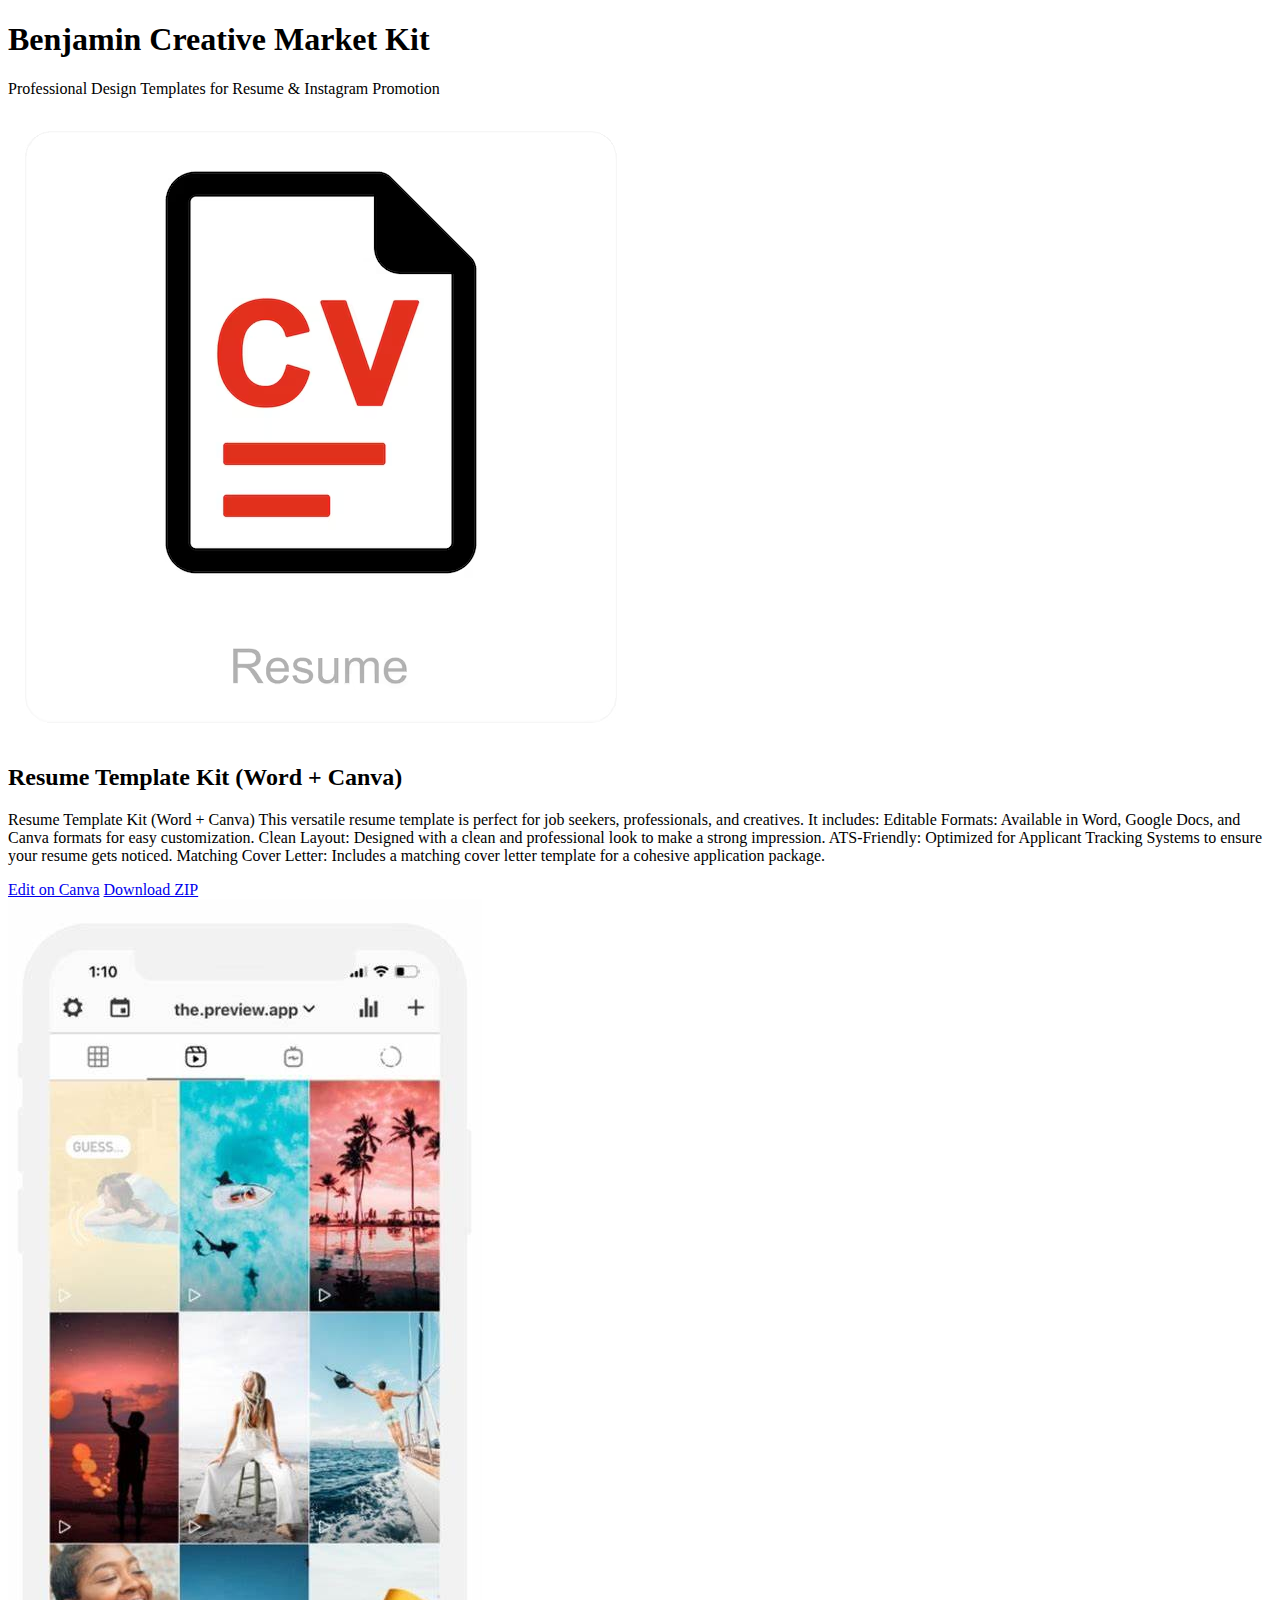
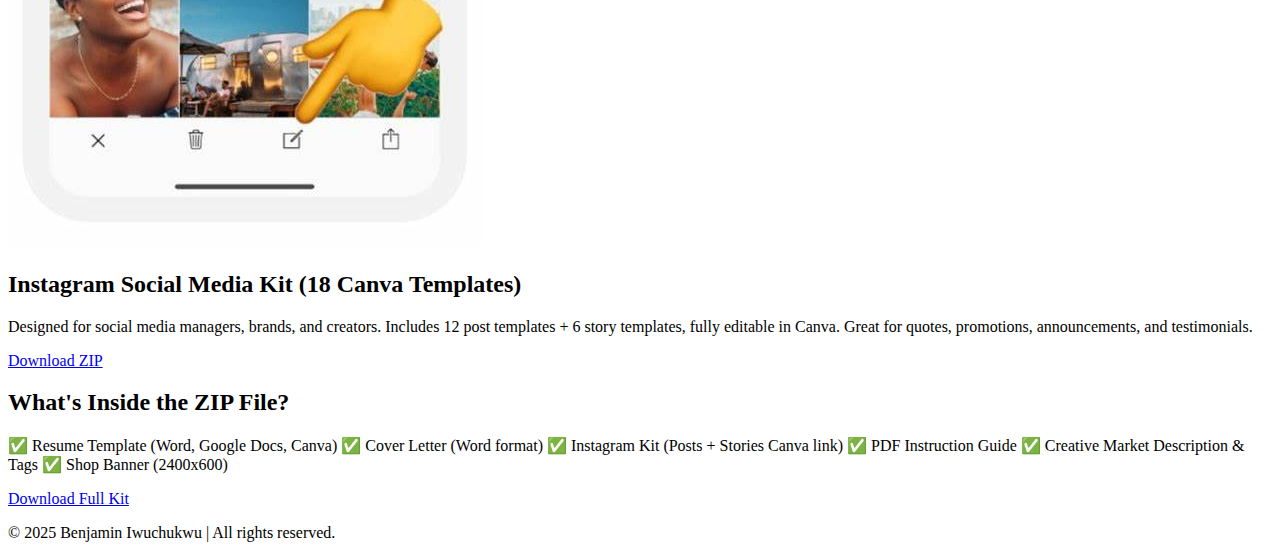
<file: index.html>
<!DOCTYPE html>
<html lang="en">
<head>
  <meta charset="UTF-8" />
  <meta name="viewport" content="width=device-width, initial-scale=1.0"/>
  <title>Benjamin Creative Market Kit</title>
  <link rel="stylesheet" href="styles.css">
  <link href="https://fonts.googleapis.com/css2?family=Outfit:wght@400;600&display=swap"
  <style>
    
  </style>
</head>
<body>

  <div class="container">
    <header>
      <h1>Benjamin Creative Market Kit</h1>
      <p>Professional Design Templates for Resume & Instagram Promotion</p>
    </header>

    <!-- Resume Section -->
    <section class="product">
      <img src="image/resume-preview.jpg..avif" alt="Resume Template Preview">
      <div class="product-content">
        <h2>Resume Template Kit (Word + Canva)</h2>
        <p> Resume Template Kit (Word + Canva)

This versatile resume template is perfect for job seekers, professionals, and creatives. It includes:
Editable Formats: Available in Word, Google Docs, and Canva formats for easy customization.
Clean Layout: Designed with a clean and professional look to make a strong impression.
ATS-Friendly: Optimized for Applicant Tracking Systems to ensure your resume gets noticed.
Matching Cover Letter: Includes a matching cover letter template for a cohesive application package.</p>
        
<div class="buttons">
          <a href="https://www.canva.com/design/DAGqmyNrmK4/1kn9rltkcKA4kiU4cOrWqA/edit?ui=eyJEIjp7IlQiOnsiQSI6IlBCeGMyNDlMdFh5Y1pOdDkifX19" target="_blank" class="btn">Edit on Canva</a>
          <a href="https://creativemarket.com/users/Benjaminiwu" download class="btn">Download ZIP</a>
        </div>
      </div>
    </section>

    <!-- Instagram Kit Section -->
    <section class="product">
      <img src="image/insta-preview.jpg" alt="Instagram Social Kit Preview">
      <div class="product-content">
        <h2>Instagram Social Media Kit (18 Canva Templates)</h2>
        <p>Designed for social media managers, brands, and creators. Includes 12 post templates + 6 story templates, fully editable in Canva. Great for quotes, promotions, announcements, and testimonials.</p>
        <div class="buttons">
          <a href="https://www.canva.com/design/DAGqmyNrmK4/1kn9rltkcKA4kiU4cOrWqA/edit?ui=eyJEIjp7IlQiOnsiQSI6IlBCeGMyNDlMdFh5Y1pOdDkifX19" target="_blank" class="btn"></a>
          <a href="https://creativemarket.com/users/Benjaminiwu" download class="btn">Download ZIP</a>
        </div>
      </div>
    </section>

    <!-- Info & Footer -->
    <section class="product">
      <div class="product-content">
        <h2>What's Inside the ZIP File?</h2>
        <p>✅ Resume Template (Word, Google Docs, Canva)  
           ✅ Cover Letter (Word format)  
           ✅ Instagram Kit (Posts + Stories Canva link)  
           ✅ PDF Instruction Guide  
           ✅ Creative Market Description & Tags  
           ✅ Shop Banner (2400x600)  
        </p>
        <div class="buttons">
          <a href="https://creativemarket.com/users/Benjaminiwup" download class="btn">Download Full Kit</a>
        </div>
      </div>
    </section>

    <footer>
      <p>© 2025 Benjamin Iwuchukwu | All rights reserved.</p>
    </footer>
  </div>

</body>
</html>
</file>
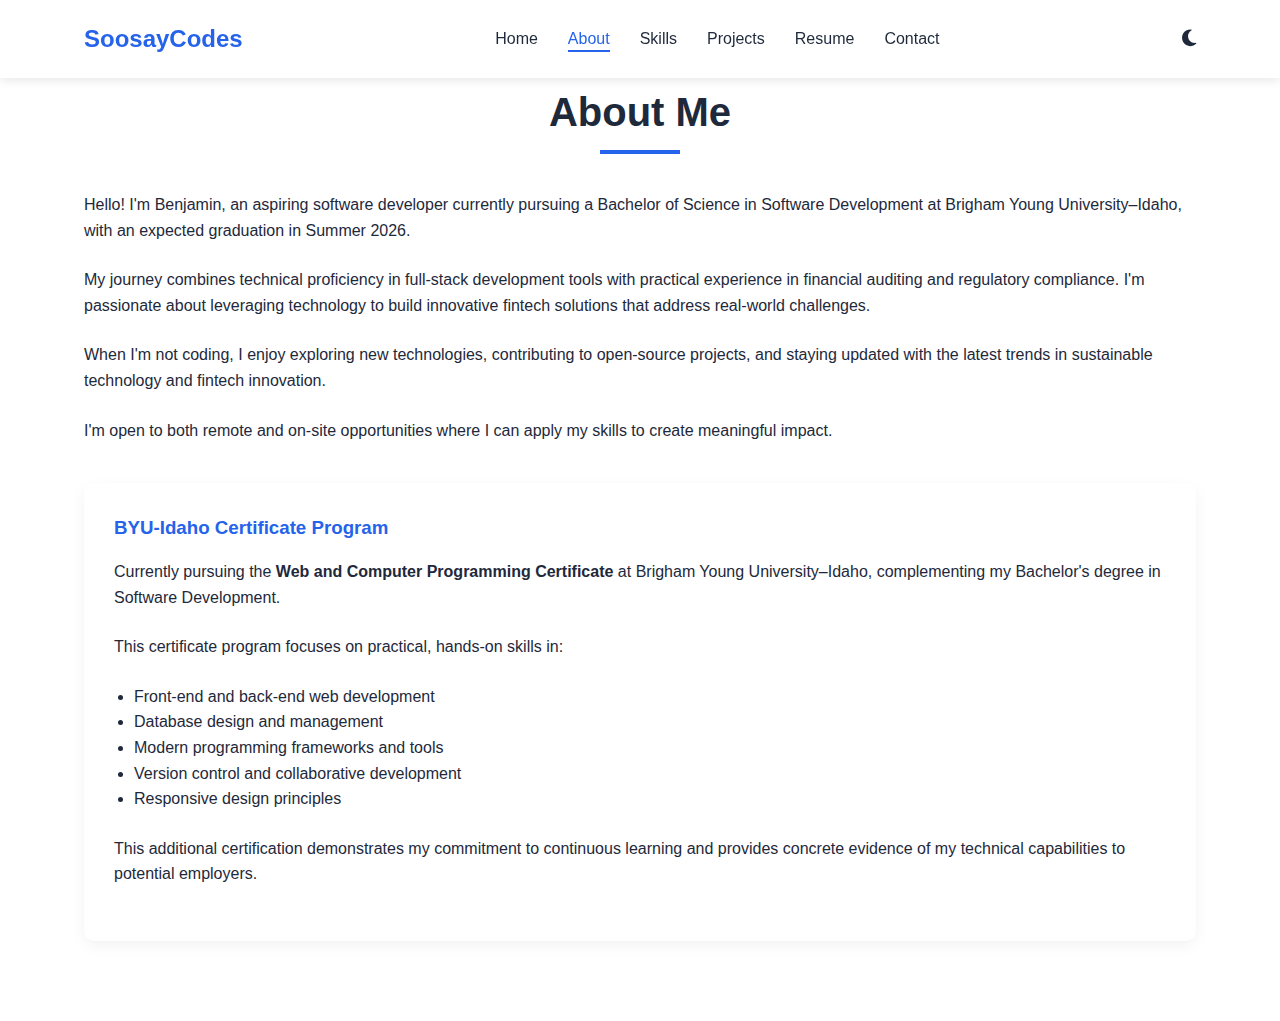
<file: about.html>
<!DOCTYPE html>
<html lang="en">
<head>
  <meta charset="UTF-8" />
  <meta name="viewport" content="width=device-width, initial-scale=1.0" />
  <title>About | SoosayCodes.com</title>
    <link rel="icon" type="image/x-icon" href="data:image/svg+xml,<svg xmlns='http://www.w3.org/2000/svg' viewBox='0 0 100 100'><text y='.9em' font-size='90'>💻</text></svg>">
    <link rel="stylesheet" href="https://cdnjs.cloudflare.com/ajax/libs/font-awesome/6.4.0/css/all.min.css">
  <link rel="stylesheet" href="styles/styles.css" />
  <script src="scripts/javascript.js" defer></script>
</head>
<body>
    <!-- Header & Navigation -->
  <header>
    <div class="container">
      <nav>
        <div class="logo">SoosayCodes</div>
        <ul class="nav-links">
          <li><a href="index.html">Home</a></li>
          <li><a href="about.html" class="active">About</a></li>
          <li><a href="skills.html">Skills</a></li>
          <li><a href="projects.html">Projects</a></li>
          <li><a href="resume.html">Resume</a></li>
          <li><a href="contact.html">Contact</a></li>
        </ul>
        <button class="theme-toggle" id="themeToggle">
          <i class="fas fa-moon"></i>
        <div class="hamburger"><span>☰</span></div>
      </nav>
    </div>
  </header>
  <!-- About Section -->
  <section id="about">
    <div class="container">
      <h2>About Me</h2>
      <div class="about-content">
        <div class="about-text">
          <p>Hello! I'm Benjamin, an aspiring software developer currently pursuing a Bachelor of Science in Software Development at Brigham Young University–Idaho, with an expected graduation in Summer 2026.</p>
          <p>My journey combines technical proficiency in full-stack development tools with practical experience in financial auditing and regulatory compliance. I'm passionate about leveraging technology to build innovative fintech solutions that address real-world challenges.</p>
          <p>When I'm not coding, I enjoy exploring new technologies, contributing to open-source projects, and staying updated with the latest trends in sustainable technology and fintech innovation.</p>
          <p>I'm open to both remote and on-site opportunities where I can apply my skills to create meaningful impact.</p>

          <!-- Certificate Section -->
          <div class="certificate">
            <h3>BYU-Idaho Certificate Program</h3>
            <p>Currently pursuing the <strong>Web and Computer Programming Certificate</strong> at Brigham Young University–Idaho, complementing my Bachelor's degree in Software Development.</p>
            <p>This certificate program focuses on practical, hands-on skills in:</p>
            <ul>
              <li>Front-end and back-end web development</li>
              <li>Database design and management</li>
              <li>Modern programming frameworks and tools</li>
              <li>Version control and collaborative development</li>
              <li>Responsive design principles</li>
            </ul>
            <p>This additional certification demonstrates my commitment to continuous learning and provides concrete evidence of my technical capabilities to potential employers.</p>
          </div>
        </div>
      </div>
    </div>
  </section>
</body>
</html>
</file>
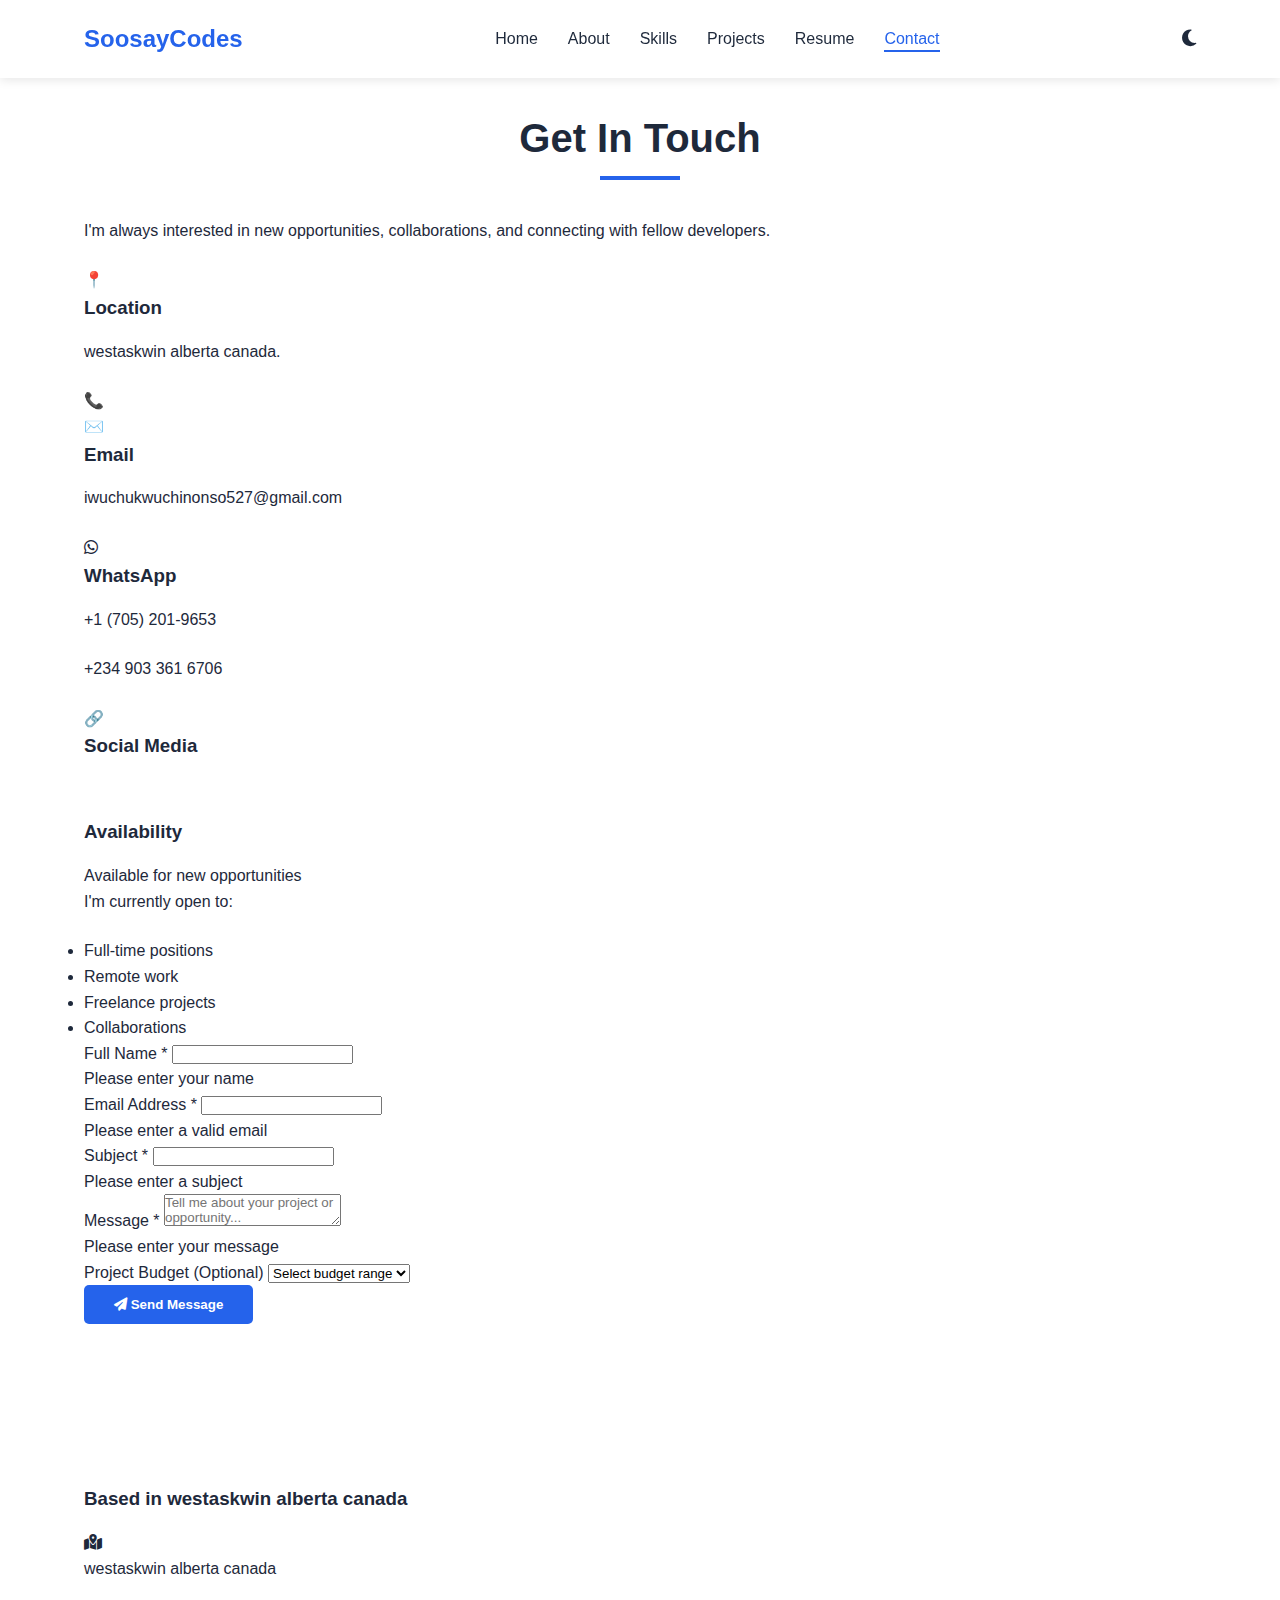
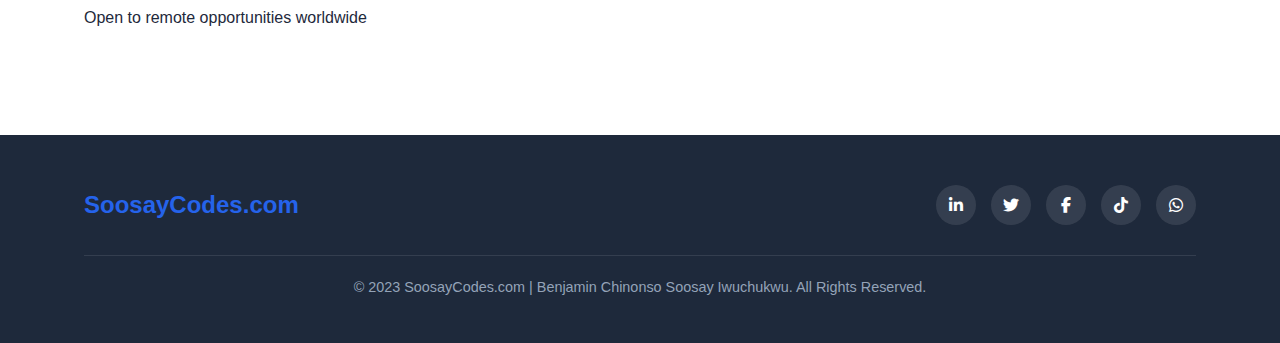
<file: contact.html>
<!DOCTYPE html>
<html lang="en">
<head>
    <meta charset="UTF-8">
    <meta name="viewport" content="width=device-width, initial-scale=1.0">
    <title>Contact | SoosayCodes.com</title>
    <link rel="icon" type="image/x-icon" href="data:image/svg+xml,<svg xmlns='http://www.w3.org/2000/svg' viewBox='0 0 100 100'><text y='.9em' font-size='90'>💻</text></svg>">
    <link rel="stylesheet" href="https://cdnjs.cloudflare.com/ajax/libs/font-awesome/6.4.0/css/all.min.css">
</head>
<link rel="stylesheet" href="styles/styles.css">
<script src="scripts/javascript.js" defer></script>

<body>
    <!-- Domain Notice -->
    <div class="domain-notice">
        SoosayCodes.com - Professional Portfolio of Benjamin I.
    </div>

    <!-- Header & Navigation -->
    <header>
        <div class="container">
            <nav>
                <div class="logo">SoosayCodes</div>
                <ul class="nav-links">
                    <li><a href="index.html">Home</a></li>
                    <li><a href="about.html">About</a></li>
                    <li><a href="skills.html">Skills</a></li>
                    <li><a href="projects.html">Projects</a></li>
                    <li><a href="resume.html">Resume</a></li>
                    <li><a href="contact.html" class="active">Contact</a></li>
                </ul>
                <button class="theme-toggle" id="themeToggle">
                    <i class="fas fa-moon"></i>
                </button>
                <div class="hamburger">
                    <span>☰</span>
                </div>
            </nav>
        </div>
    </header>

    <!-- Contact Section -->
    <section id="contact">
        <div class="container">
            <h2>Get In Touch</h2>
            <p class="contact-subtitle">I'm always interested in new opportunities, collaborations, and connecting with fellow developers.</p>
            
            <div class="contact-container">
                <div class="contact-info">
                    <div class="contact-item">
                        <div class="contact-icon">📍</div>
                        <div>
                            <h3>Location</h3>
                            <p>

                             westaskwin alberta canada.

                              </p>
                        </div>
                    </div>
                    <div class="contact-item">
                        <div class="contact-icon">📞</div>
                        <div>
                            
                        
                        </div>
                    </div>
                    <div class="contact-item">
                        <div class="contact-icon">✉️</div>
                        <div>
                            <h3>Email</h3>
                            <p>iwuchukwuchinonso527@gmail.com</p>
                        </div>
                    </div>
                    <div class="contact-item">
                        <div class="contact-icon"><i class="fab fa-whatsapp"></i></div>
                        <div>
                            <h3>WhatsApp</h3>
                            <p>+1 (705) 201-9653</p>
                            <p>+234 903 361 6706</p>
                        </div>
                    </div>
                    <div class="contact-item">
                        <div class="contact-icon">🔗</div>
                        <div>
                            <h3>Social Media</h3>
                            <div class="social-links" style="margin-top: 10px;">
                                <a href="https://www.linkedin.com/in/benjamin-iwuchukwu-65661a21a" class="social-link linkedin" target="_blank">
                                    <i class="fab fa-linkedin-in"></i>
                                </a>
                                <a href="https://x.com/MisterXplicit" class="social-link twitter" target="_blank">
                                    <i class="fab fa-twitter"></i>
                                </a>
                                <a href="https://www.facebook.com/xplici.nonso" class="social-link facebook" target="_blank">
                                    <i class="fab fa-facebook-f"></i>
                                </a>
                                <a href="https://tiktok.com/@benjamin.soosay.i" class="social-link tiktok" target="_blank">
                                    <i class="fab fa-tiktok"></i>
                                </a>
                                <a href="https://wa.me/17052019653" class="social-link whatsapp" target="_blank">
                                    <i class="fab fa-whatsapp"></i>
                                </a>
                            </div>
                        </div>
                    </div>

                    <div class="availability">
                        <h3>Availability</h3>
                        <div class="availability-status">
                            <div class="status-indicator available"></div>
                            <span>Available for new opportunities</span>
                        </div>
                        <p>I'm currently open to:</p>
                        <ul>
                            <li>Full-time positions</li>
                            <li>Remote work</li>
                            <li>Freelance projects</li>
                            <li>Collaborations</li>
                        </ul>
                    </div>
                </div>
                <div class="contact-form">
                    <form id="contactForm">
                        <div class="form-group">
                            <label for="name">Full Name *</label>
                            <input type="text" id="name" class="form-control" required>
                            <div class="error" id="nameError">Please enter your name</div>
                        </div>
                        <div class="form-group">
                            <label for="email">Email Address *</label>
                            <input type="email" id="email" class="form-control" required>
                            <div class="error" id="emailError">Please enter a valid email</div>
                        </div>
                        <div class="form-group">
                            <label for="subject">Subject *</label>
                            <input type="text" id="subject" class="form-control" required>
                            <div class="error" id="subjectError">Please enter a subject</div>
                        </div>
                        <div class="form-group">
                            <label for="message">Message *</label>
                            <textarea id="message" class="form-control" placeholder="Tell me about your project or opportunity..." required></textarea>
                            <div class="error" id="messageError">Please enter your message</div>
                        </div>
                        <div class="form-group">
                            <label for="budget">Project Budget (Optional)</label>
                            <select id="budget" class="form-control">
                                <option value="">Select budget range</option>
                                <option value="<1000">Less than $1,000</option>
                                <option value="1000-5000">$1,000 - $5,000</option>
                                <option value="5000-10000">$5,000 - $10,000</option>
                                <option value="10000+">$10,000+</option>
                                <option value="discuss">Let's discuss</option>
                            </select>
                        </div>
                        <button type="submit" class="btn">
                            <i class="fas fa-paper-plane"></i> Send Message
                        </button>
                    </form>
                </div>
            </div>
        </div>
    </section>

    <!-- Map Section -->
    <section class="map-section">
        <div class="container">
            <h3>Based in westaskwin alberta canada</h3>
            <div class="map-placeholder">
                <i class="fas fa-map-marked-alt"></i>
                <p>westaskwin alberta canada</p>
                <p>Open to remote opportunities worldwide</p>
            </div>
        </div>
    </section>

    <!-- Footer -->
    <footer>
        <div class="container">
            <div class="footer-content">
                <div class="logo">SoosayCodes.com</div>
                <div class="social-links">
                    <a href="https://www.linkedin.com/in/benjamin-iwuchukwu-65661a21a" class="social-link linkedin" target="_blank">
                        <i class="fab fa-linkedin-in"></i>
                    </a>
                    <a href="https://x.com/MisterXplicit" class="social-link twitter" target="_blank">
                        <i class="fab fa-twitter"></i>
                    </a>
                    <a href="https://www.facebook.com/xplici.nonso" class="social-link facebook" target="_blank">
                        <i class="fab fa-facebook-f"></i>
                    </a>
                    <a href="https://tiktok.com/@benjamin.soosay.i" class="social-link tiktok" target="_blank">
                        <i class="fab fa-tiktok"></i>
                    </a>
                    <a href="https://wa.me/17052019653" class="social-link whatsapp" target="_blank">
                        <i class="fab fa-whatsapp"></i>
                    </a>
                </div>
            </div>
            <div class="copyright">
                <p>&copy; 2023 SoosayCodes.com | Benjamin Chinonso Soosay Iwuchukwu. All Rights Reserved.</p>
            </div>
        </div>
    </footer>
</body>
</html>
</file>
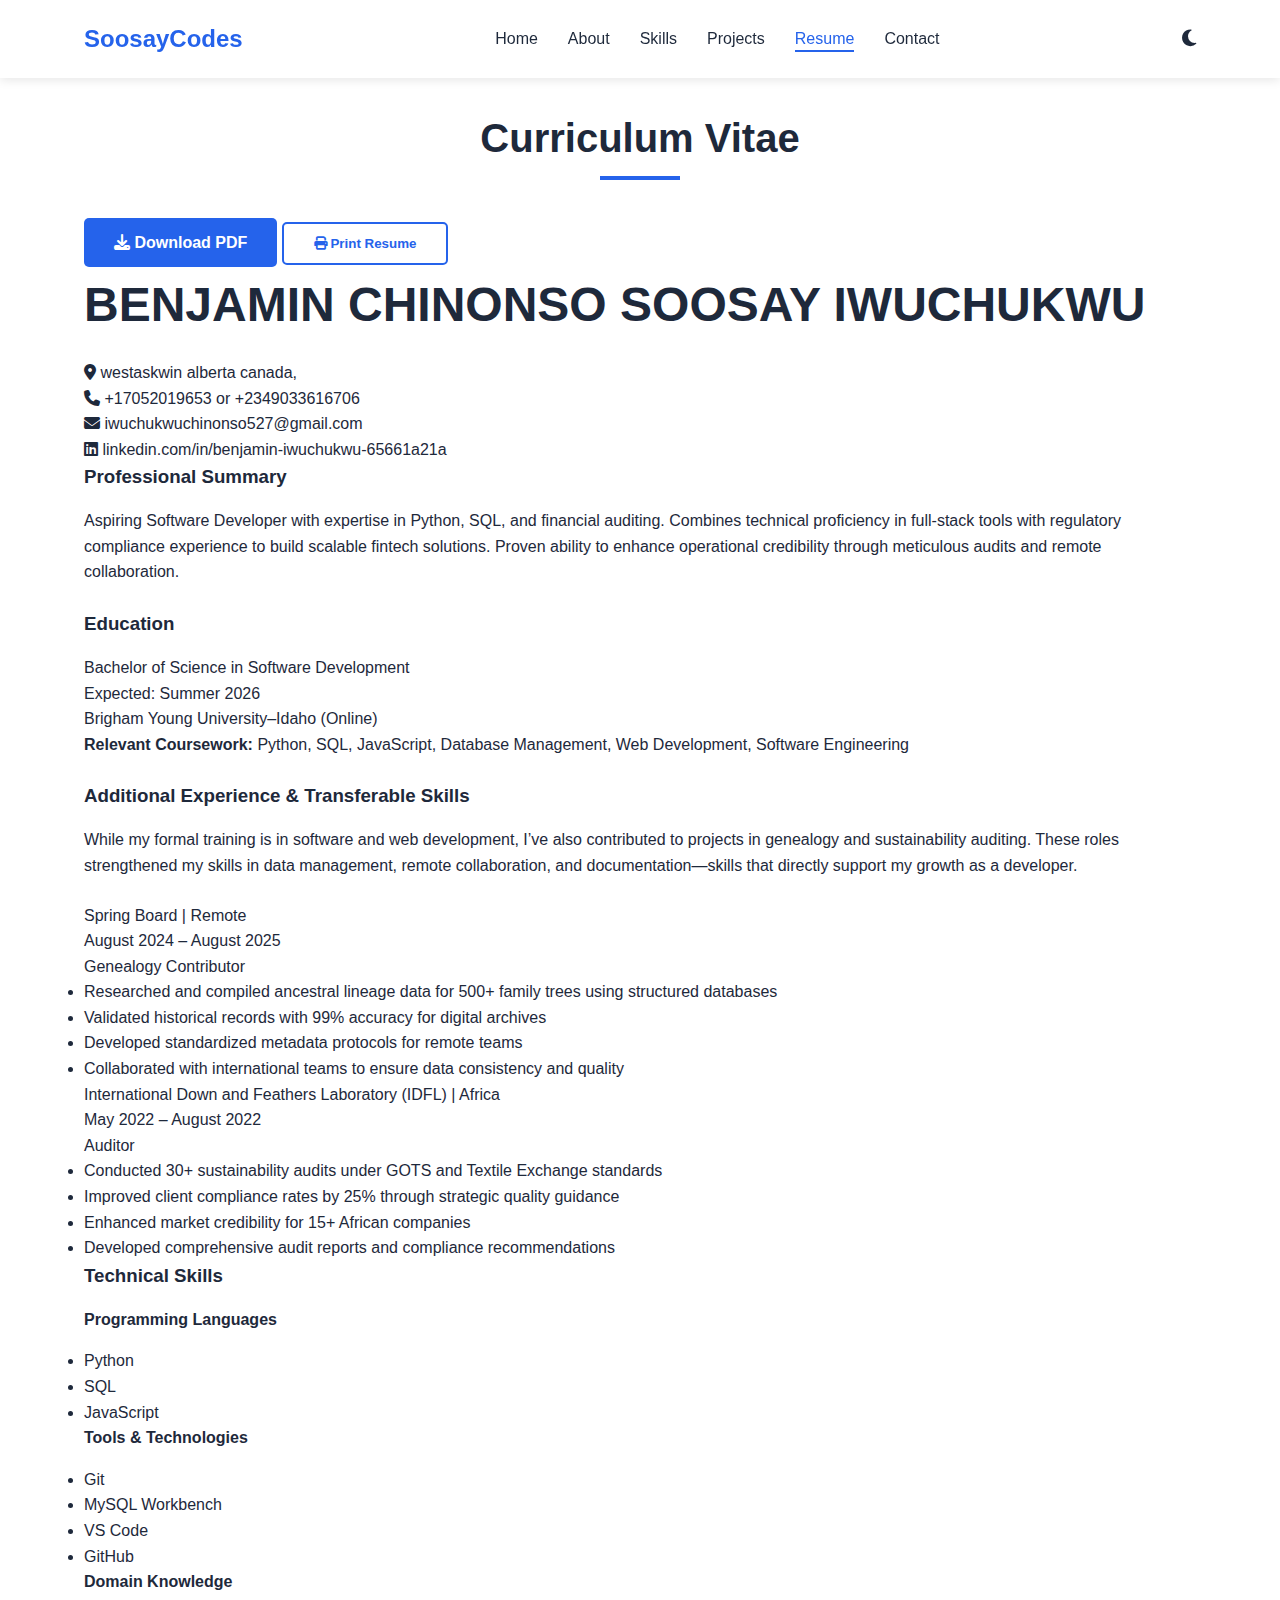
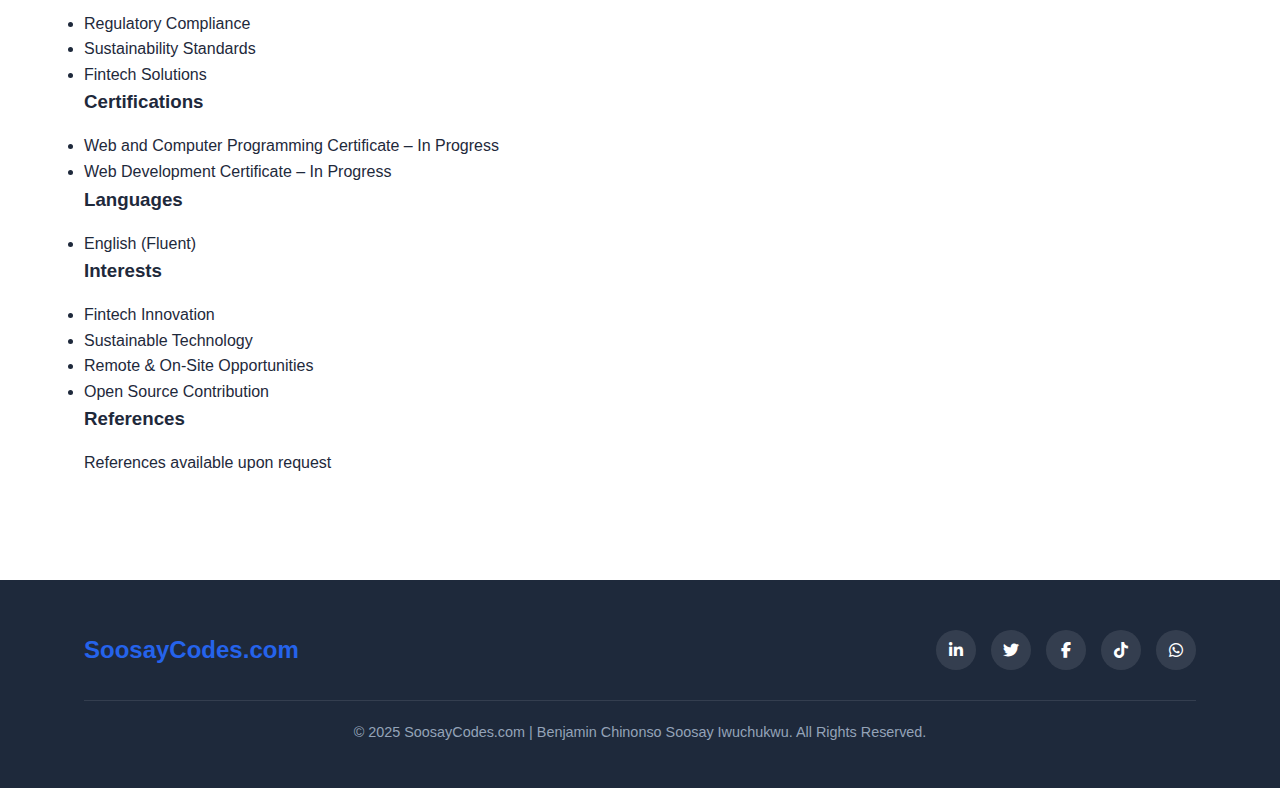
<file: resume.html>
<!DOCTYPE html>
<html lang="en">
<head>
    <meta charset="UTF-8">
    <meta name="viewport" content="width=device-width, initial-scale=1.0">
    <title>Resume | SoosayCodes.com</title>
    <link rel="icon" type="image/x-icon" href="data:image/svg+xml,<svg xmlns='http://www.w3.org/2000/svg' viewBox='0 0 100 100'><text y='.9em' font-size='90'>💻</text></svg>">
    <link rel="stylesheet" href="https://cdnjs.cloudflare.com/ajax/libs/font-awesome/6.4.0/css/all.min.css">
    <link rel="stylesheet" href="styles.css">
</head>
<link rel="stylesheet" href="styles/styles.css">
<script src="scripts/javascript.js" defer></script>

<body>
    <!-- Domain Notice -->
    <div class="domain-notice">
        SoosayCodes.com - Professional Portfolio of Benjamin I.
    </div>
    <!-- Header & Navigation -->
    <header>
        <div class="container">
            <nav>
                <div class="logo">SoosayCodes</div>
                <ul class="nav-links">
                    <li><a href="index.html">Home</a></li>
                    <li><a href="about.html">About</a></li>
                    <li><a href="skills.html">Skills</a></li>
                    <li><a href="projects.html">Projects</a></li>
                    <li><a href="resume.html" class="active">Resume</a></li>
                    <li><a href="contact.html">Contact</a></li>
                </ul>
                <button class="theme-toggle" id="themeToggle">
                    <i class="fas fa-moon"></i>
                </button>
                <div class="hamburger">
                    <span>☰</span>
                </div>
            </nav>
        </div>
    </header>

    <!-- Resume Section -->
    <section id="resume">
        <div class="container">
            <div class="resume-header">
                <h2>Curriculum Vitae</h2>
                <div class="resume-actions">
                    <a href="Benjamin_Iwuchukwu_CV.pdf" class="btn" download>
                        <i class="fas fa-download"></i> Download PDF
                    </a>
                    <button class="btn btn-outline" id="printResume">
                        <i class="fas fa-print"></i> Print Resume
                    </button>
                </div>
            </div>
            
            <div class="resume-container">
                <!-- Contact Information -->
                <div class="resume-contact">
                    <h1>BENJAMIN CHINONSO SOOSAY IWUCHUKWU</h1>
                    <div class="contact-info">
                        <div class="contact-item">
                            <i class="fas fa-map-marker-alt"></i>
                             westaskwin alberta canada,
                        </div>
                        <div class="contact-item">
                            <i class="fas fa-phone"></i>
                            +17052019653 or +2349033616706
                        </div>
                        <div class="contact-item">
                            <i class="fas fa-envelope"></i>
                            iwuchukwuchinonso527@gmail.com
                        </div>
                        <div class="contact-item">
                            <i class="fab fa-linkedin"></i>
                            linkedin.com/in/benjamin-iwuchukwu-65661a21a
                        </div>
                    </div>
                </div>

                <!-- Professional Summary -->
                <div class="resume-section">
                    <h3>Professional Summary</h3>
                    <p>Aspiring Software Developer with expertise in Python, SQL, and financial auditing. Combines technical proficiency in full-stack tools with regulatory compliance experience to build scalable fintech solutions. Proven ability to enhance operational credibility through meticulous audits and remote collaboration.</p>
                </div>
                
                <!-- Education -->
                <div class="resume-section">
                    <h3>Education</h3>
                    <div class="education-item">
                        <div class="education-header">
                            <div class="degree">Bachelor of Science in Software Development</div>
                            <div class="date">Expected: Summer 2026</div>
                        </div>
                        <div class="institution">Brigham Young University–Idaho (Online)</div>
                        <p><strong>Relevant Coursework:</strong> Python, SQL, JavaScript, Database Management, Web Development, Software Engineering</p>
                    </div>
                </div>
                
                <!-- Professional Experience -->
                <div class="resume-section">
                    <h3>Additional Experience & Transferable Skills</h3>

                    <p>While my formal training is in software and web development, I’ve also contributed to projects in genealogy and sustainability auditing. These roles strengthened my skills in data management, remote collaboration, and documentation—skills that directly support my growth as a developer.</p>

                    
                    <div class="experience-item">
                        <div class="experience-header">
                            <div class="company">Spring Board | Remote</div>
                            <div class="date">August 2024 – August 2025</div>
                        </div>
                        <div class="position">Genealogy Contributor</div>
                        <ul class="resume-list">
                            <li>Researched and compiled ancestral lineage data for 500+ family trees using structured databases</li>
                            <li>Validated historical records with 99% accuracy for digital archives</li>
                            <li>Developed standardized metadata protocols for remote teams</li>
                            <li>Collaborated with international teams to ensure data consistency and quality</li>
                        </ul>
                    </div>
                    
                    <div class="experience-item">
                        <div class="experience-header">
                            <div class="company">International Down and Feathers Laboratory (IDFL) | Africa</div>
                            <div class="date">May 2022 – August 2022</div>
                        </div>
                        <div class="position">Auditor</div>
                        <ul class="resume-list">
                            <li>Conducted 30+ sustainability audits under GOTS and Textile Exchange standards</li>
                            <li>Improved client compliance rates by 25% through strategic quality guidance</li>
                            <li>Enhanced market credibility for 15+ African companies</li>
                            <li>Developed comprehensive audit reports and compliance recommendations</li>
                        </ul>
                    </div>
                </div>

                <!-- Technical Skills -->
                <div class="resume-section">
                    <h3>Technical Skills</h3>
                    <div class="skills-columns">
                        <div class="skill-column">
                            <h4>Programming Languages</h4>
                            <ul class="resume-list">
                                <li>Python</li>
                                <li>SQL</li>
                                <li>JavaScript</li>
                            </ul>
                        </div>
                        <div class="skill-column">
                            <h4>Tools & Technologies</h4>
                            <ul class="resume-list">
                                <li>Git</li>
                                <li>MySQL Workbench</li>
                                <li>VS Code</li>
                                <li>GitHub</li>
                            </ul>
                        </div>
                        <div class="skill-column">
                            <h4>Domain Knowledge</h4>
                            <ul class="resume-list">
                                <li>Regulatory Compliance</li>
                                <li>Sustainability Standards</li>
                                <li>Fintech Solutions</li>
                            </ul>
                        </div>
                        <!-- Certifications -->
              <div class="resume-section">
                 <h3>Certifications</h3>
                <ul class="resume-list">
            <li>Web and Computer Programming Certificate – In Progress</li>
             <li>Web Development Certificate – In Progress</li>
             </ul>
              </div>
                <!-- Languages & Interests -->
                <div class="resume-section">
                    <div class="languages-interests">
                        <div class="language-column">
                            <h3>Languages</h3>
                            <ul class="resume-list">
                                <li>English (Fluent)</li>
                            </ul>
                        </div>
                        <div class="interests-column">
                            <h3>Interests</h3>
                            <ul class="resume-list">
                                <li>Fintech Innovation</li>
                                <li>Sustainable Technology</li>
                                <li>Remote & On-Site Opportunities</li>
                                <li>Open Source Contribution</li>
                            </ul>
                        </div>
                    </div>
                </div>

                <!-- References -->
                <div class="resume-section">
                    <h3>References</h3>
                    <p>References available upon request</p>
                </div>
            </div>
        </div>
    </section>

    <!-- Footer -->
    <footer>
        <div class="container">
            <div class="footer-content">
                <div class="logo">SoosayCodes.com</div>
                <div class="social-links">
                    <a href="https://www.linkedin.com/in/benjamin-iwuchukwu-65661a21a" class="social-link linkedin" target="_blank">
                        <i class="fab fa-linkedin-in"></i>
                    </a>
                    <a href="https://x.com/MisterXplicit" class="social-link twitter" target="_blank">
                        <i class="fab fa-twitter"></i>
                    </a>
                    <a href="https://www.facebook.com/xplici.nonso" class="social-link facebook" target="_blank">
                        <i class="fab fa-facebook-f"></i>
                    </a>
                    <a href="https://tiktok.com/@benjamin.soosay.i" class="social-link tiktok" target="_blank">
                        <i class="fab fa-tiktok"></i>
                    </a>
                    <a href="https://wa.me/17052019653" class="social-link whatsapp" target="_blank">
                        <i class="fab fa-whatsapp"></i>
                    </a>
                </div>
            </div>
            <div class="copyright">
                <p>&copy; 2025 SoosayCodes.com | Benjamin Chinonso Soosay Iwuchukwu. All Rights Reserved.</p>
            </div>
        </div>
    </footer>
</body>
</html>
</file>
<file: styles.css>
/* styles.css */

body {
  font-family: 'Outfit', sans-serif;
  margin: 0;
  padding: 0;
  background-color: #f4f4f9;
  color: #333;
}

.container {
  width: 90%;
  max-width: 1200px;
  margin: 0 auto;
  padding: 20px;
}

header {
  text-align: center;
  padding: 50px 0;
  background-color: #4CAF50;
  color: white;
}

header h1 {
  margin: 0;
  font-size: 2.5em;
}

header p {
  font-size: 1.2em;
}

.product {
  display: flex;
  flex-wrap: wrap;
  margin: 20px 0;
  background-color: white;
  border-radius: 8px;
  box-shadow: 0 2px 4px rgba(0, 0, 0, 0.1);
  overflow: hidden;
}

.product img {
  width: 100%;
  max-width: 300px;
  object-fit: cover;
}

.product-content {
  padding: 20px;
  flex: 1;
}

.product-content h2 {
  margin-top: 0;
  font-size: 1.8em;
}

.product-content p {
  line-height: 1.6;
}

.buttons {
  margin-top: 20px;
}

.btn {
  display: inline-block;
  padding: 10px 20px;
  margin-right: 10px;
  background-color: #4CAF50;
  color: white;
  text-decoration: none;
  border-radius: 5px;
  transition: background-color 0.3s;
}

.btn:hover {
  background-color: #45a049;
}

footer {
  text-align: center;
  padding: 20px 0;
  background-color: #333;
  color: white;
  margin-top: 40px;
}

footer p {
  margin: 0;
}
</file>
<file: styles/styles.css>
/* CSS Variables for Theme */
:root {
  --primary: #2563eb;
  --primary-dark: #1d4ed8;
  --secondary: #64748b;
  --dark: #1e293b;
  --light: #f8fafc;
  --accent: #0ea5e9;
  --bg-color: #ffffff;
  --text-color: #1e293b;
  --card-bg: #ffffff;
  --header-bg: #ffffff;
  --footer-bg: #1e293b;
  --shadow: 0 5px 15px rgba(0, 0, 0, 0.05);
  --transition: all 0.3s ease;
}

.dark-theme {
  --bg-color: #0f172a;
  --text-color: #f1f5f9;
  --card-bg: #1e293b;
  --header-bg: #1e293b;
  --footer-bg: #0f172a;
  --shadow: 0 5px 15px rgba(0, 0, 0, 0.2);
}

* {
  margin: 0;
  padding: 0;
  box-sizing: border-box;
  font-family: 'Segoe UI', Tahoma, Geneva, Verdana, sans-serif;
}

body {
  background-color: var(--bg-color);
  color: var(--text-color);
  line-height: 1.6;
  transition: var(--transition);
}
 
.certificate {
  background-color: var(--card-bg);
  padding: 30px;
  border-radius: 10px;
  box-shadow: var(--shadow);
  margin-top: 40px;
}

.certificate h3 {
  color: var(--primary);
  margin-bottom: 1rem;
}

.certificate ul {
  list-style: disc;
  padding-left: 20px;
  margin-bottom: 1.5rem;
}


/* Layouts */
.container {
  width: 90%;
  max-width: 1200px;
  margin: 0 auto;
  padding: 0 20px;
}

section {
  padding: 80px 0;
}

h1, h2, h3, h4 {
  margin-bottom: 1rem;
  color: var(--text-color);
}

h1 { font-size: 3rem; font-weight: 700; }
h2 {
  font-size: 2.5rem;
  text-align: center;
  margin-bottom: 3rem;
  position: relative;
}
h2::after {
  content: '';
  position: absolute;
  bottom: -10px;
  left: 50%;
  transform: translateX(-50%);
  width: 80px;
  height: 4px;
  background-color: var(--primary);
}
p { margin-bottom: 1.5rem; }

/* Buttons */
.btn {
  display: inline-block;
  padding: 12px 30px;
  background-color: var(--primary);
  color: white;
  text-decoration: none;
  border-radius: 5px;
  font-weight: 600;
  transition: var(--transition);
  border: none;
  cursor: pointer;
}
.btn:hover {
  background-color: var(--primary-dark);
  transform: translateY(-3px);
  box-shadow: 0 10px 20px rgba(0, 0, 0, 0.1);
}
.btn-outline {
  background-color: transparent;
  border: 2px solid var(--primary);
  color: var(--primary);
}
.btn-outline:hover {
  background-color: var(--primary);
  color: white;
}

/* Header & Navigation */
header {
  background-color: var(--header-bg);
  box-shadow: 0 2px 10px rgba(0, 0, 0, 0.1);
  position: fixed;
  width: 100%;
  top: 0;
  z-index: 1000;
  transition: var(--transition);
}
nav {
  display: flex;
  justify-content: space-between;
  align-items: center;
  padding: 20px 0;
}
.logo { font-size: 1.5rem; font-weight: 700; color: var(--primary); }
.nav-links { display: flex; list-style: none; }
.nav-links li { margin-left: 30px; }
.nav-links a {
  text-decoration: none;
  color: var(--text-color);
  font-weight: 500;
  transition: var(--transition);
  position: relative;
}
.nav-links a:hover, .nav-links a.active { color: var(--primary); }
.nav-links a.active::after {
  content: '';
  position: absolute;
  bottom: -5px;
  left: 0;
  width: 100%;
  height: 2px;
  background-color: var(--primary);
}
.theme-toggle { background: none; border: none; color: var(--text-color); cursor: pointer; font-size: 1.2rem; margin-left: 20px; }
.hamburger { display: none; cursor: pointer; }

/* Hero Section */
.hero {
  background: linear-gradient(135deg, var(--primary) 0%, var(--accent) 100%);
  color: white;
  padding: 150px 0 100px;
  text-align: center;
  animation: fadeIn 1s ease-in;
}
.hero h1 { font-size: 3.5rem; margin-bottom: 1rem; color: white; }
.hero p { font-size: 1.2rem; max-width: 700px; margin: 0 auto 2rem; }
.profile-img {
  width: 200px; height: 200px; border-radius: 50%; object-fit: cover;
  border: 5px solid white; margin: 0 auto 2rem; display: block;
  box-shadow: 0 10px 30px rgba(0, 0, 0, 0.2);
}
.hero-buttons { display: flex; gap: 15px; justify-content: center; flex-wrap: wrap; }

/* Quick Links */
.quick-links { background-color: var(--bg-color); animation: fadeIn 1s ease-in; }
.links-grid { display: grid; grid-template-columns: repeat(auto-fit, minmax(300px, 1fr)); gap: 30px; }
.link-card {
  background-color: var(--card-bg);
  padding: 40px 30px;
  border-radius: 10px;
  text-align: center;
  box-shadow: var(--shadow);
  transition: var(--transition);
}
.link-card:hover { transform: translateY(-10px); }
.link-card i { font-size: 3rem; color: var(--primary); margin-bottom: 20px; }
.link-card h3 { margin-bottom: 15px; }

/* Footer */
footer { background-color: var(--footer-bg); color: white; padding: 50px 0 20px; }
.footer-content { display: flex; justify-content: space-between; align-items: center; margin-bottom: 30px; }
.social-links { display: flex; gap: 15px; }
.social-link {
  width: 40px; height: 40px;
  background-color: rgba(255,255,255,0.1);
  border-radius: 50%;
  display: flex; align-items: center; justify-content: center;
  color: white; text-decoration: none;
  transition: var(--transition);
}
.social-link:hover { transform: translateY(-3px); }
.social-link.linkedin:hover { background-color: #0a66c2; }
.social-link.twitter:hover { background-color: #1da1f2; }
.social-link.facebook:hover { background-color: #1877f2; }
.social-link.tiktok:hover { background-color: #000000; }
.social-link.whatsapp:hover { background-color: #25d366; }
.copyright { text-align: center; padding-top: 20px; border-top: 1px solid rgba(255,255,255,0.1); font-size: 0.9rem; color: #94a3b8; }

/* Animations */
@keyframes fadeIn {
  from { opacity: 0; transform: translateY(20px); }
  to { opacity: 1; transform: translateY(0); }
}

/* Responsive */
@media (max-width: 768px) {
  .hamburger { display: block; }
  .nav-links {
    position: fixed; top: 70px; right: -100%; width: 80%; height: calc(100vh - 70px);
    background-color: var(--header-bg); flex-direction: column; align-items: center;
    justify-content: flex-start; padding-top: 50px; transition: var(--transition);
    box-shadow: -5px 0 15px rgba(0,0,0,0.1);
  }
  .nav-links.active { right: 0; }
  .nav-links li { margin: 15px 0; }
  .hero h1 { font-size: 2.5rem; }
  .footer-content { flex-direction: column; gap: 30px; text-align: center; }
  .hero-buttons { flex-direction: column; align-items: center; }
  .hero-buttons .btn { width: 100%; max-width: 250px; }
}
@media (max-width: 480px) {
  .container { width: 95%; padding: 0 10px; }
  section { padding: 60px 0; }
  h1 { font-size: 2rem; }
  h2 { font-size: 1.8rem; }
}
</file>
